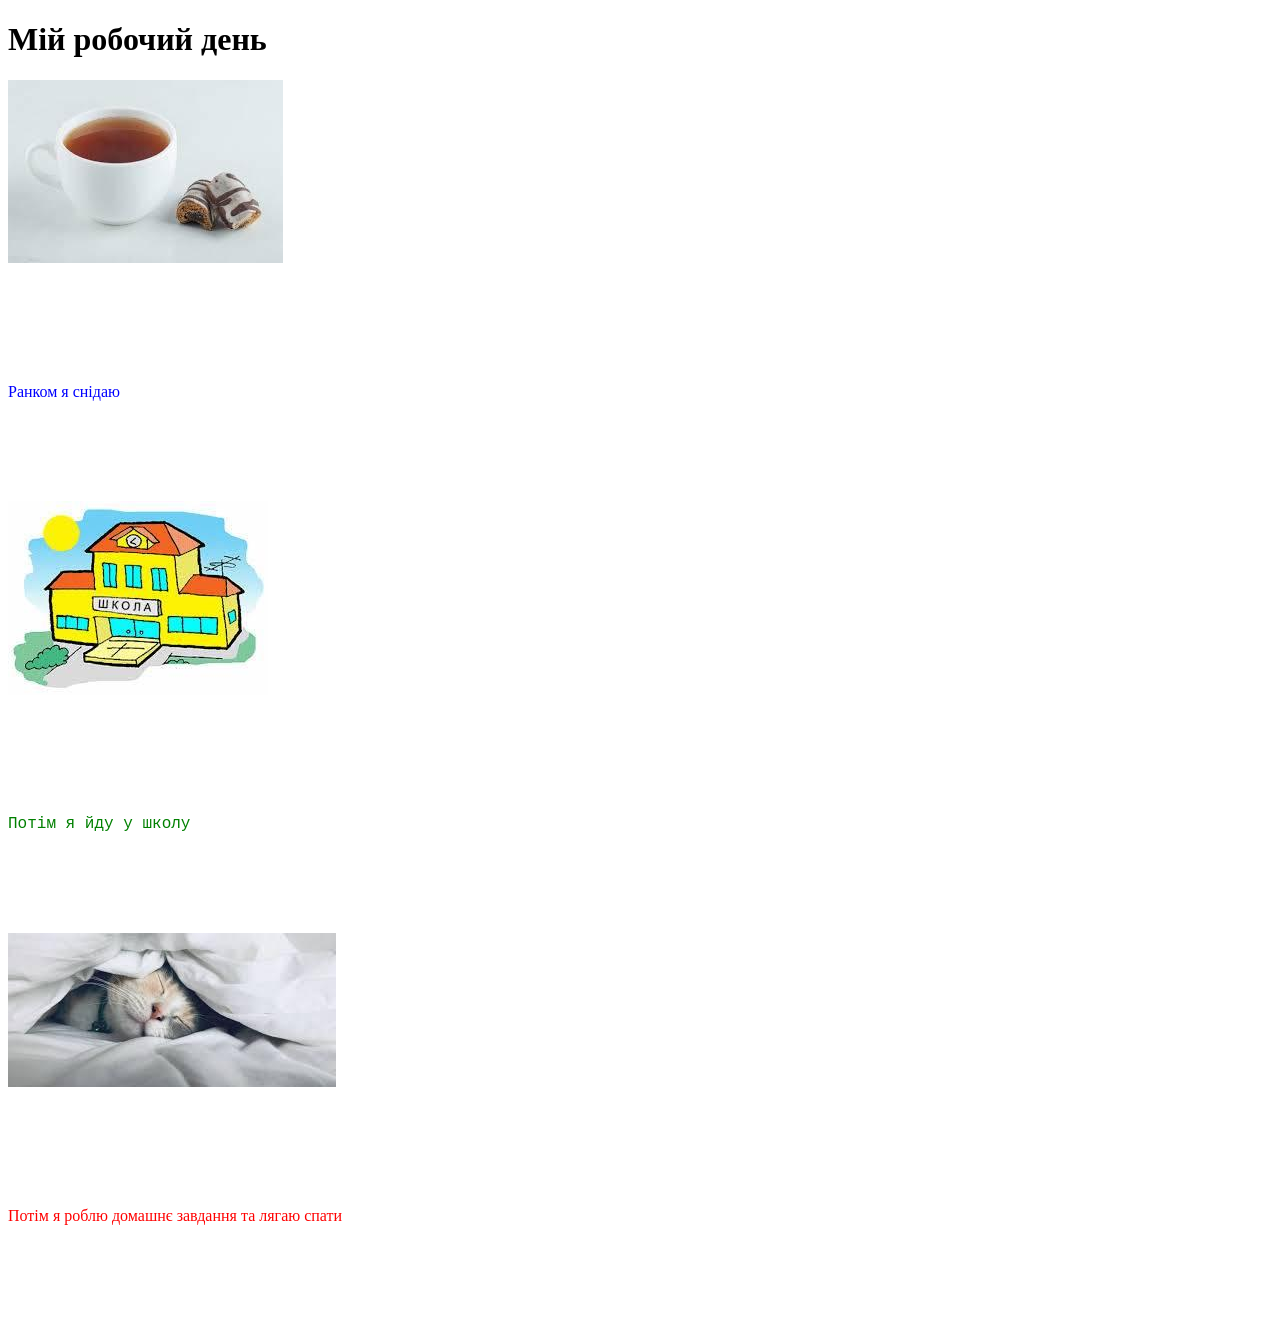
<file: WEB №2/index.html>
<!DOCTYPE html>
<html lang="uk">
<head>
    <meta charset="UTF-8">
    <meta name="viewport" content="width=device-width, initial-scale=1.0">
    <link rel="stylesheet" href="css/style.css">
    <title>Document</title>
</head>
<body>
<h1>Мій робочий день</h1>
<img src="images/1.jpg" alt="Чашка чая с печеньем">
<p class="blue-text">Ранком я снідаю</p>
<img src="images/2.jpg" alt="Школа">
<p class="green-text">Потім я йду у школу</p>
<img src="images/3.jpg" alt="Кіт спить у ліжку">
<p class="red-text">Потім я роблю домашнє завдання та лягаю спати</p>


</body>
</html>
</file>
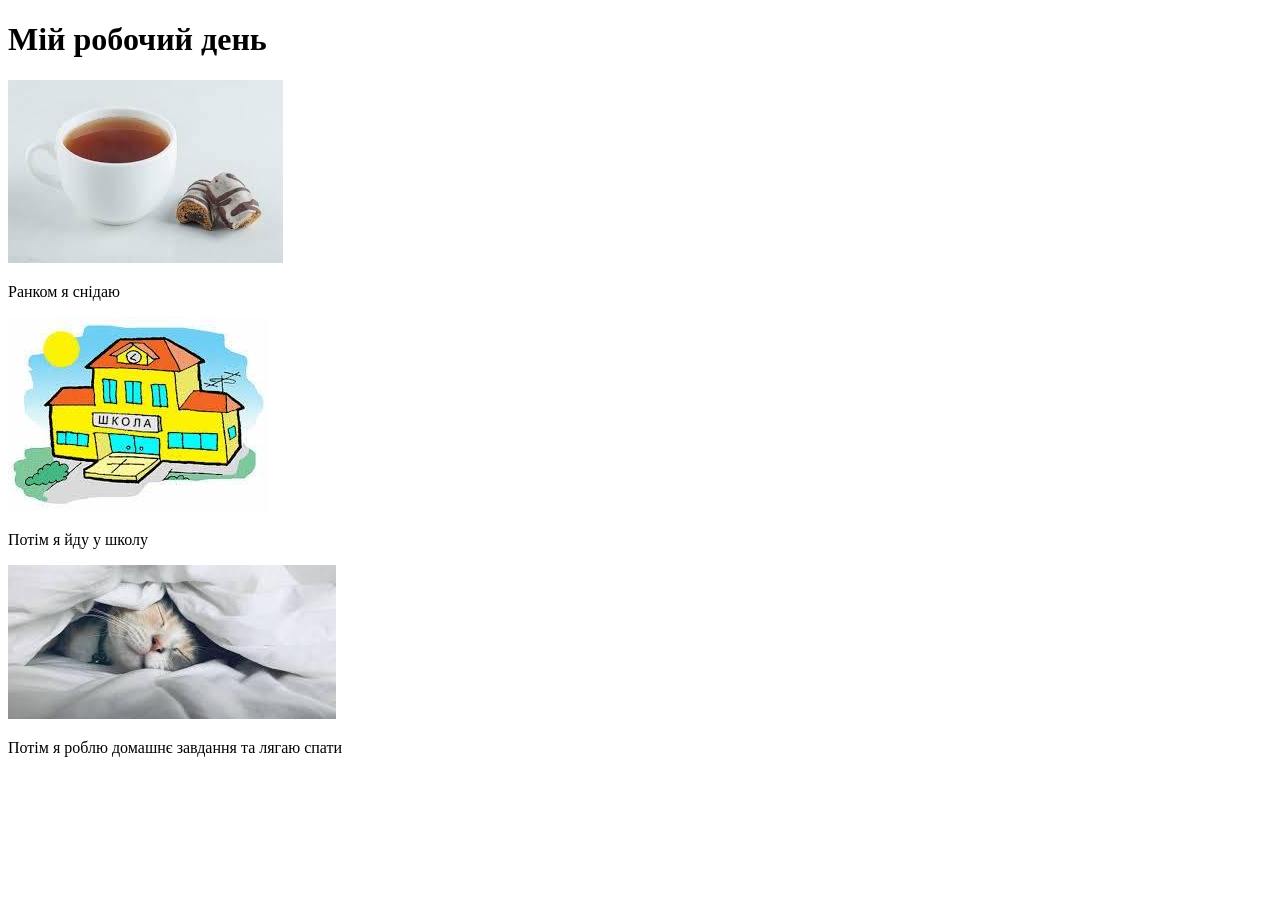
<file: WEB/index.html>
<!DOCTYPE html>
<html lang="uk">
<head>
    <meta charset="UTF-8">
    <meta name="viewport" content="width=device-width, initial-scale=1.0">
    <title>Document</title>
</head>
<body>
    <h1>Мій  робочий день</h1>
<img src="images/1.jpg" alt="Чашка чая с печеньем">
<p>Ранком я снідаю</p>
<img src="images/2.jpg" alt="Школа">
<p>Потім я йду у школу</p>
<img src="images/3.jpg" alt="Кіт спить у ліжку">
<p>Потім я роблю домашнє завдання та лягаю спати</p>


</body>
</html>
</file>
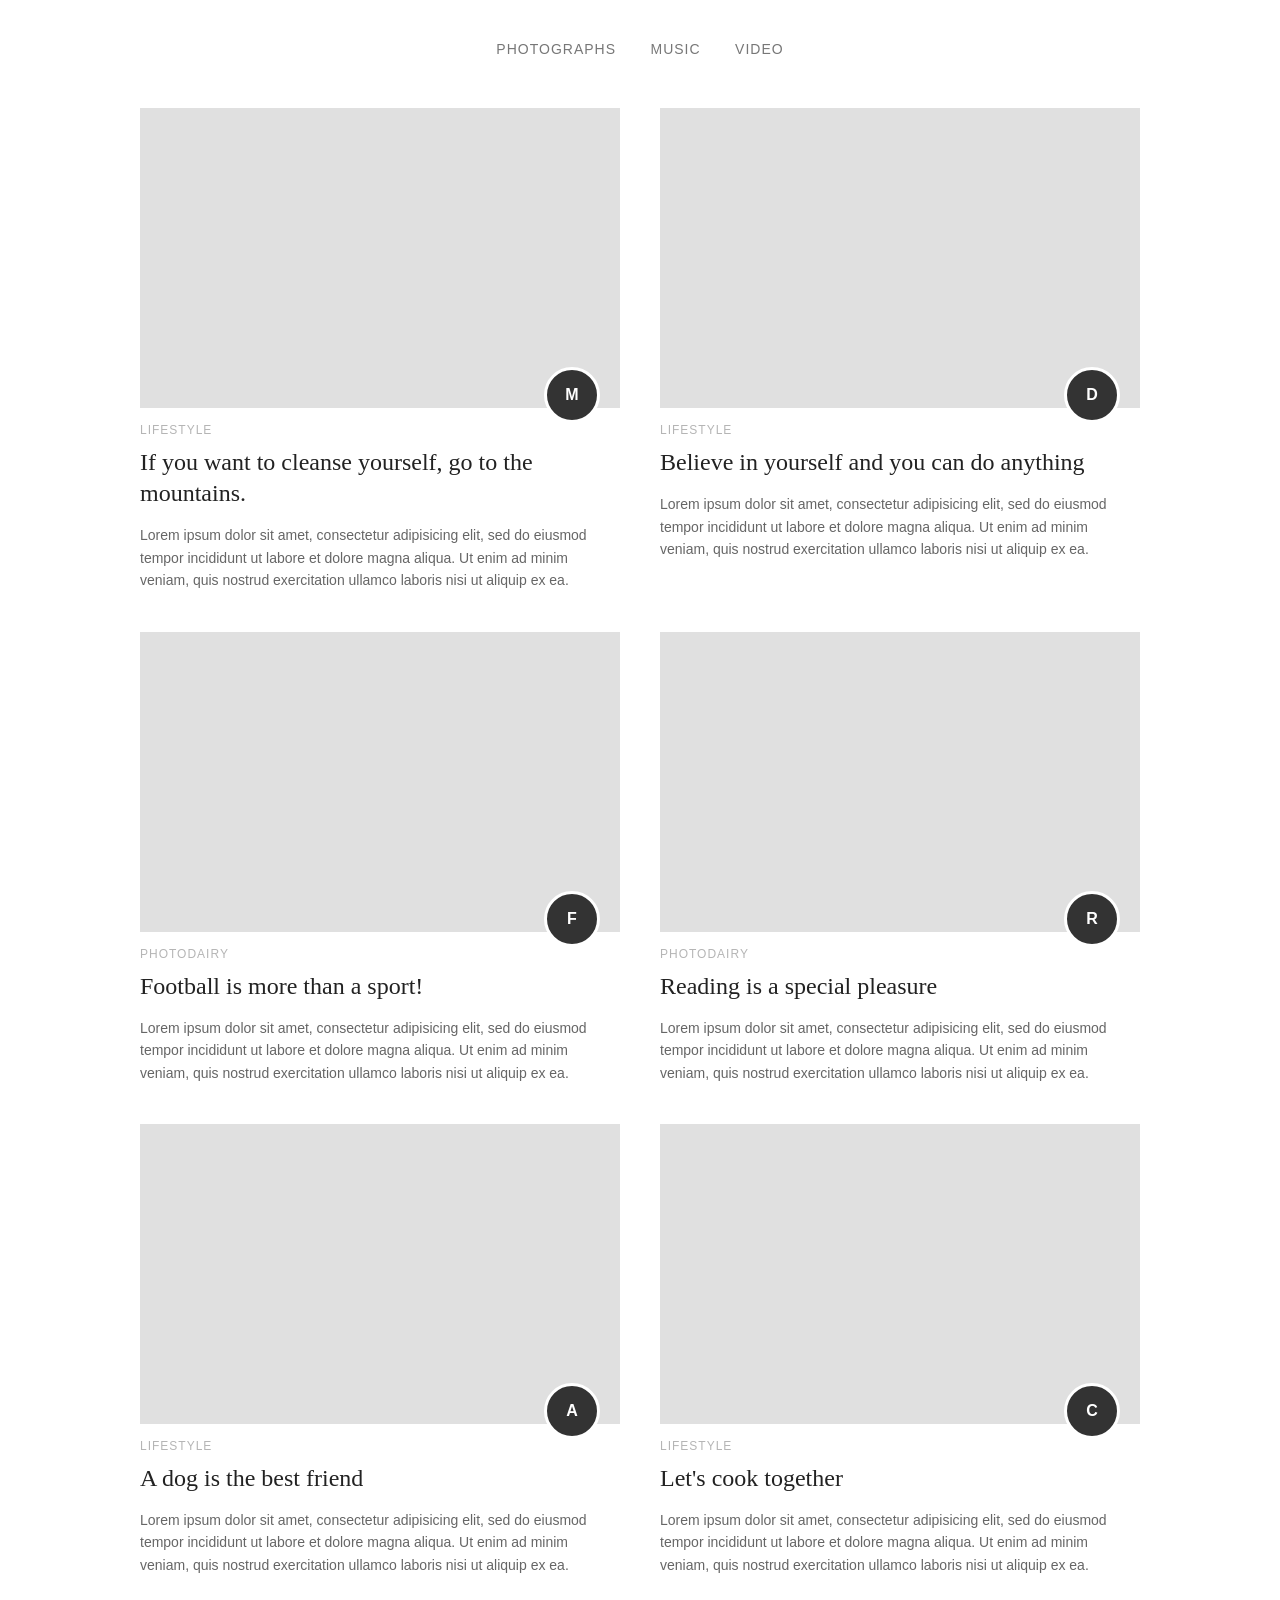
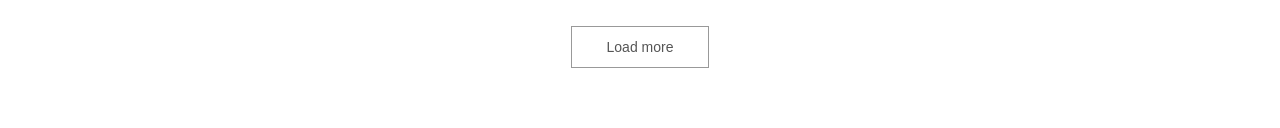
<file: дз13/index.html>
<!DOCTYPE html>
<html lang="uk">
<head>
    <meta charset="UTF-8">
    <title>дз13</title>
    <link rel="stylesheet" href="style.css">
</head>
<body>

    <div class="container">

        <nav>
            <a href="#">Photographs</a>
            <a href="#">Music</a>
            <a href="#">Video</a>
        </nav>

        <div class="grid-container">

            <article class="card">
                <div class="image-box">
                    <div class="avatar-badge">M</div>
                </div>
                <div class="category">Lifestyle</div>
                <h2>If you want to cleanse yourself, go to the mountains.</h2>
                <p>Lorem ipsum dolor sit amet, consectetur adipisicing elit, sed do eiusmod tempor incididunt ut labore et dolore magna aliqua. Ut enim ad minim veniam, quis nostrud exercitation ullamco laboris nisi ut aliquip ex ea.</p>
            </article>

            <article class="card">
                <div class="image-box">
                    <div class="avatar-badge">D</div>
                </div>
                <div class="category">Lifestyle</div>
                <h2>Believe in yourself and you can do anything</h2>
                <p>Lorem ipsum dolor sit amet, consectetur adipisicing elit, sed do eiusmod tempor incididunt ut labore et dolore magna aliqua. Ut enim ad minim veniam, quis nostrud exercitation ullamco laboris nisi ut aliquip ex ea.</p>
            </article>

            <article class="card">
                <div class="image-box">
                    <div class="avatar-badge">F</div>
                </div>
                <div class="category">Photodairy</div>
                <h2>Football is more than a sport!</h2>
                <p>Lorem ipsum dolor sit amet, consectetur adipisicing elit, sed do eiusmod tempor incididunt ut labore et dolore magna aliqua. Ut enim ad minim veniam, quis nostrud exercitation ullamco laboris nisi ut aliquip ex ea.</p>
            </article>

            <article class="card">
                <div class="image-box">
                    <div class="avatar-badge">R</div>
                </div>
                <div class="category">Photodairy</div>
                <h2>Reading is a special pleasure</h2>
                <p>Lorem ipsum dolor sit amet, consectetur adipisicing elit, sed do eiusmod tempor incididunt ut labore et dolore magna aliqua. Ut enim ad minim veniam, quis nostrud exercitation ullamco laboris nisi ut aliquip ex ea.</p>
            </article>

            <article class="card">
                <div class="image-box">
                    <div class="avatar-badge">A</div>
                </div>
                <div class="category">Lifestyle</div>
                <h2>A dog is the best friend</h2>
                <p>Lorem ipsum dolor sit amet, consectetur adipisicing elit, sed do eiusmod tempor incididunt ut labore et dolore magna aliqua. Ut enim ad minim veniam, quis nostrud exercitation ullamco laboris nisi ut aliquip ex ea.</p>
            </article>

            <article class="card">
                <div class="image-box">
                    <div class="avatar-badge">C</div>
                </div>
                <div class="category">Lifestyle</div>
                <h2>Let's cook together</h2>
                <p>Lorem ipsum dolor sit amet, consectetur adipisicing elit, sed do eiusmod tempor incididunt ut labore et dolore magna aliqua. Ut enim ad minim veniam, quis nostrud exercitation ullamco laboris nisi ut aliquip ex ea.</p>
            </article>

        </div>

        <div class="button-wrapper">
            <button type="button" class="load-more-btn">Load more</button>
        </div>

    </div>

</body>
</html>
</file>
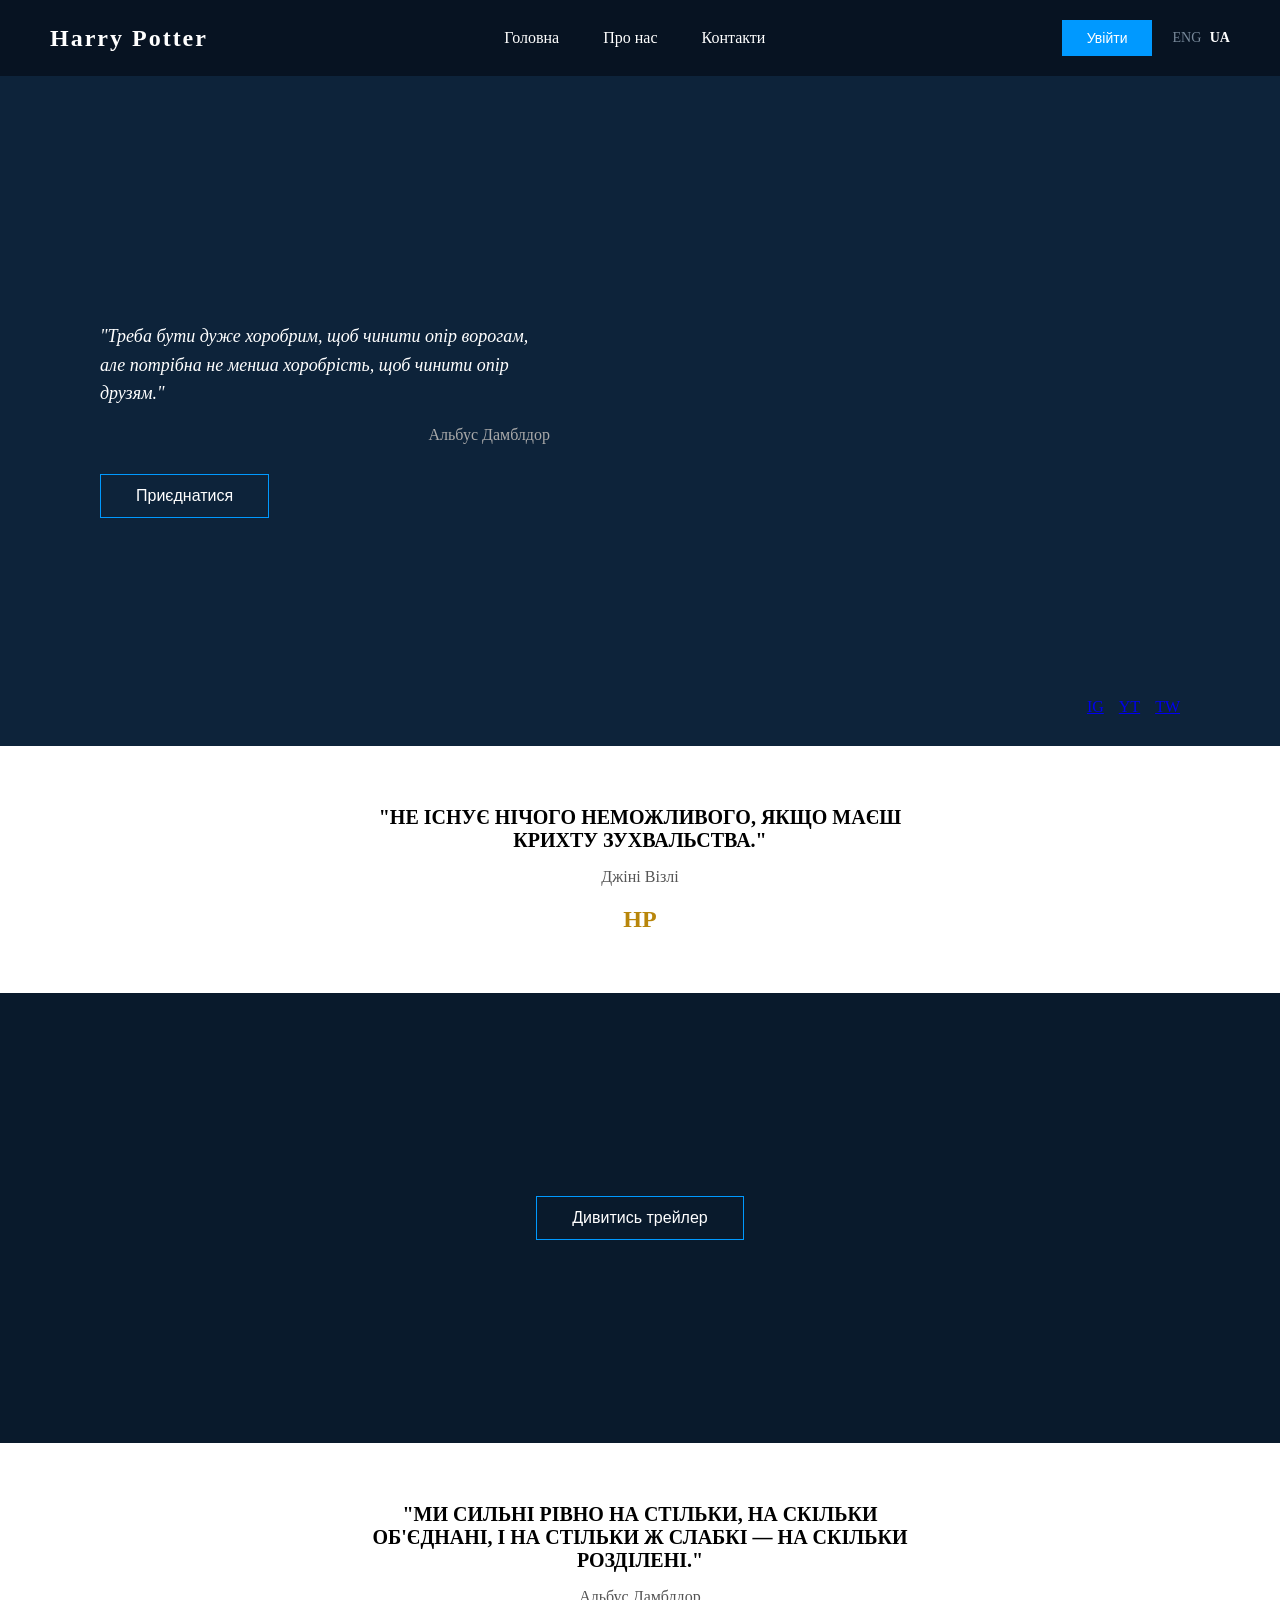
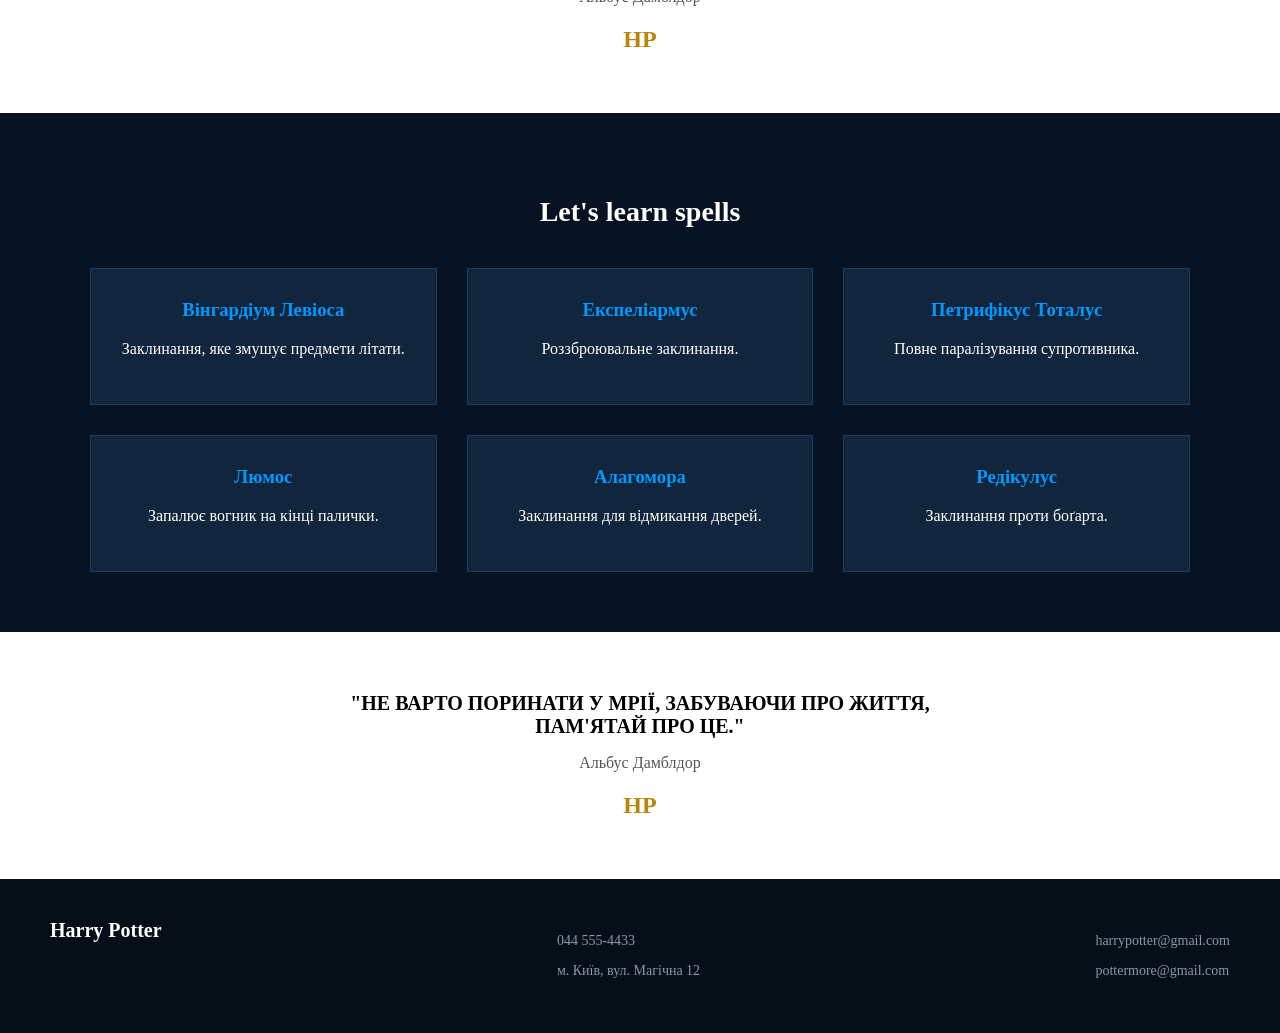
<file: дз14/index.html>
<!DOCTYPE html>
<html lang="uk">
<head>
    <meta charset="UTF-8">
    <title>дз13</title>
    <link rel="stylesheet" href="style.css">
</head>
<body>

    <header class="header">
        <div class="logo">Harry Potter</div>
        <nav class="nav">
            <a href="#">Головна</a>
            <a href="#">Про нас</a>
            <a href="#">Контакти</a>
        </nav>
        <div class="auth-lang">
            <button class="btn-login">Увійти</button>
            <div class="lang-switch">
                <a href="index-en.html" style="color: #778899; text-decoration: none;">ENG</a>
                <span class="active-lang" style="color: #ffffff; margin-left: 5px; font-weight: bold;">UA</span>
            </div>
        </div>
    </header>

    <main>
        <section class="hero-section">
            <div class="hero-content">
                <p class="quote">"Треба бути дуже хоробрим, щоб чинити опір ворогам, але потрібна не менша хоробрість, щоб чинити опір друзям."</p>
                <p class="author">Альбус Дамблдор</p>
                <button class="btn-primary">Приєднатися</button>
            </div>
            <div class="social-icons">
                <a href="#">IG</a>
                <a href="#">YT</a>
                <a href="#">TW</a>
            </div>
        </section>

        <section class="white-section">
            <p class="middle-quote">"НЕ ІСНУЄ НІЧОГО НЕМОЖЛИВОГО, ЯКЩО МАЄШ КРИХТУ ЗУХВАЛЬСТВА."</p>
            <p class="middle-author">Джіні Візлі</p>
            <div class="hp-badge">HP</div>
        </section>

        <section class="banner-section">
            <button class="btn-primary">Дивитись трейлер</button>
        </section>

        <section class="white-section">
            <p class="middle-quote">"МИ СИЛЬНІ РІВНО НА СТІЛЬКИ, НА СКІЛЬКИ ОБ'ЄДНАНІ, І НА СТІЛЬКИ Ж СЛАБКІ — НА СКІЛЬКИ РОЗДІЛЕНІ."</p>
            <p class="middle-author">Альбус Дамблдор</p>
            <div class="hp-badge">HP</div>
        </section>

        <section class="cards-section">
            <h2 class="section-title">Let's learn spells</h2>
            <div class="grid-container">
                <div class="spell-card">
                    <h3>Вінгардіум Левіоса</h3>
                    <p>Заклинання, яке змушує предмети літати.</p>
                </div>
                <div class="spell-card">
                    <h3>Експеліармус</h3>
                    <p>Роззброювальне заклинання.</p>
                </div>
                <div class="spell-card">
                    <h3>Петрифікус Тоталус</h3>
                    <p>Повне паралізування супротивника.</p>
                </div>
                <div class="spell-card">
                    <h3>Люмос</h3>
                    <p>Запалює вогник на кінці палички.</p>
                </div>
                <div class="spell-card">
                    <h3>Алагомора</h3>
                    <p>Заклинання для відмикання дверей.</p>
                </div>
                <div class="spell-card">
                    <h3>Редікулус</h3>
                    <p>Заклинання проти боґарта.</p>
                </div>
            </div>
        </section>

        <section class="white-section">
            <p class="middle-quote">"НЕ ВАРТО ПОРИНАТИ У МРІЇ, ЗАБУВАЮЧИ ПРО ЖИТТЯ, ПАМ'ЯТАЙ ПРО ЦЕ."</p>
            <p class="middle-author">Альбус Дамблдор</p>
            <div class="hp-badge">HP</div>
        </section>
    </main>

    <footer class="footer">
        <div class="footer-logo">Harry Potter</div>
        <div class="footer-info">
            <p>044 555-4433</p>
            <p>м. Київ, вул. Магічна 12</p>
        </div>
        <div class="footer-emails">
            <p>harrypotter@gmail.com</p>
            <p>pottermore@gmail.com</p>
        </div>
    </footer>

</body>
</html>
</file>
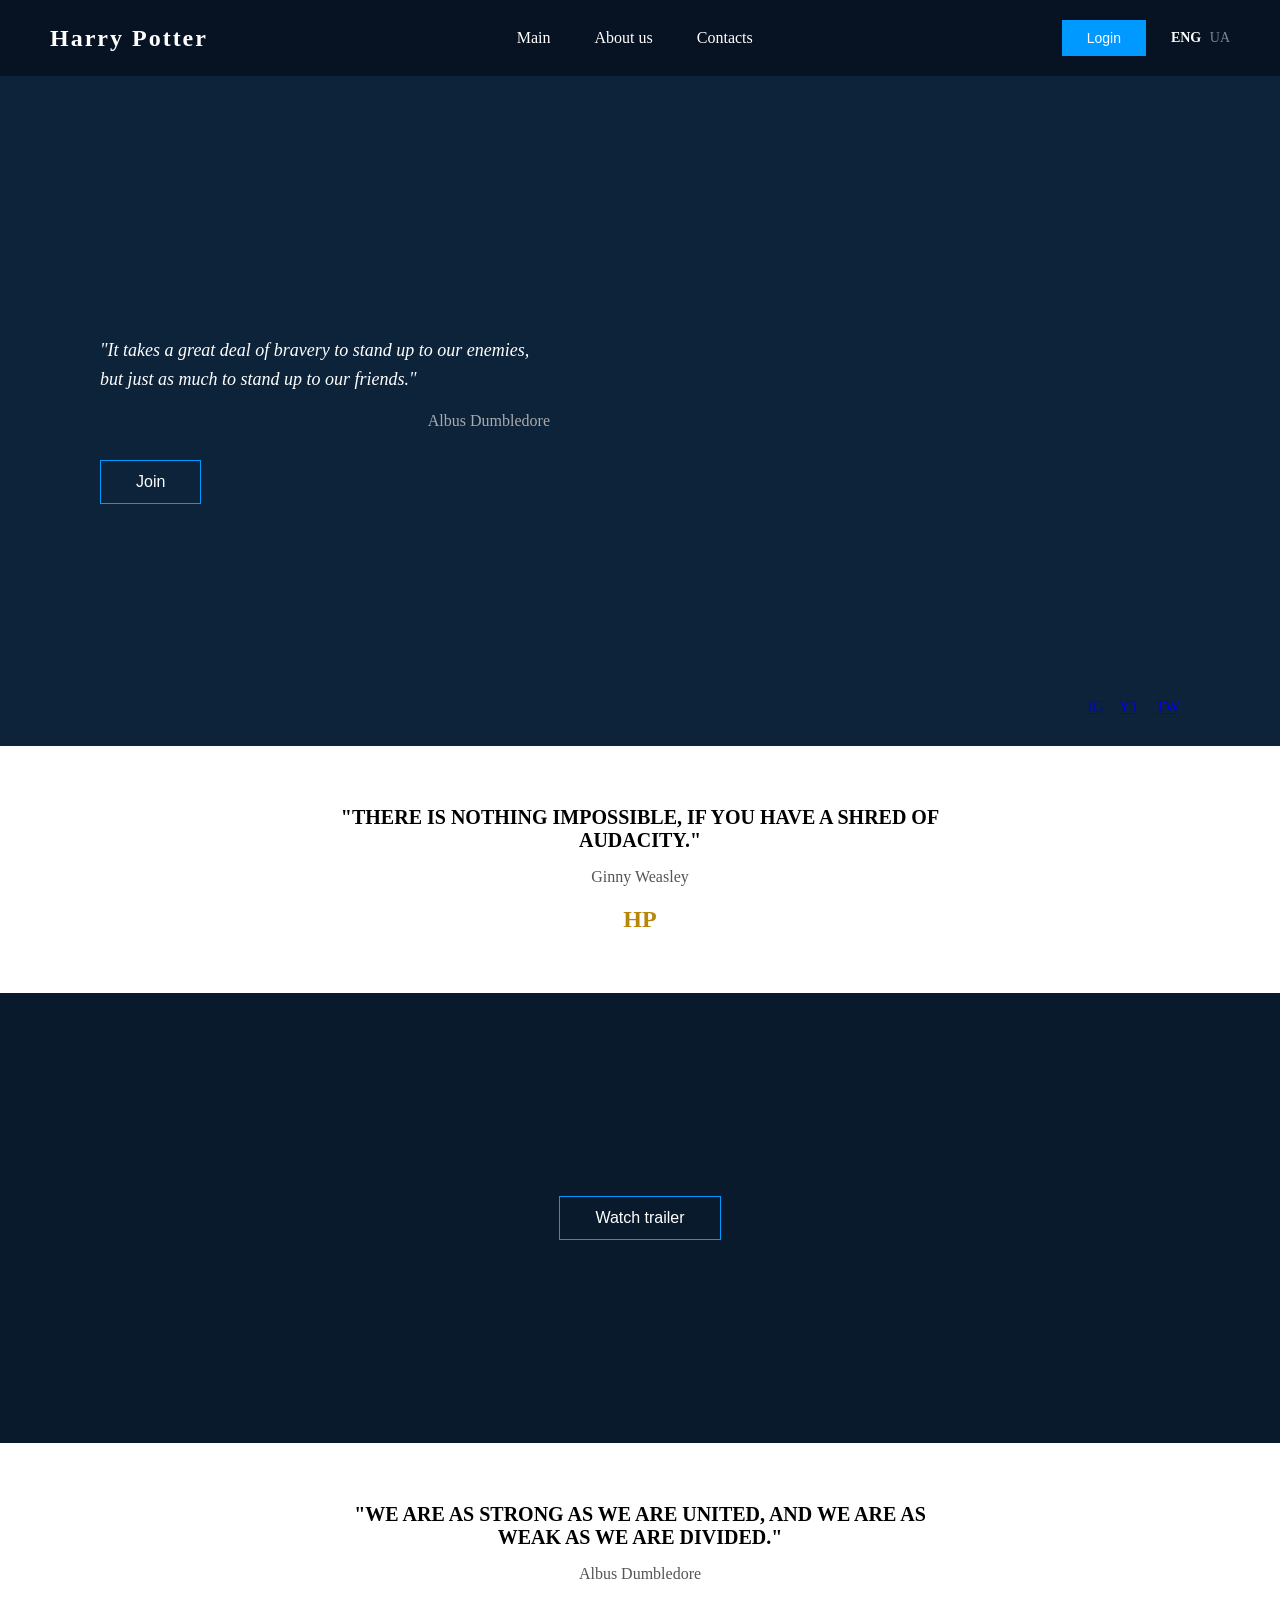
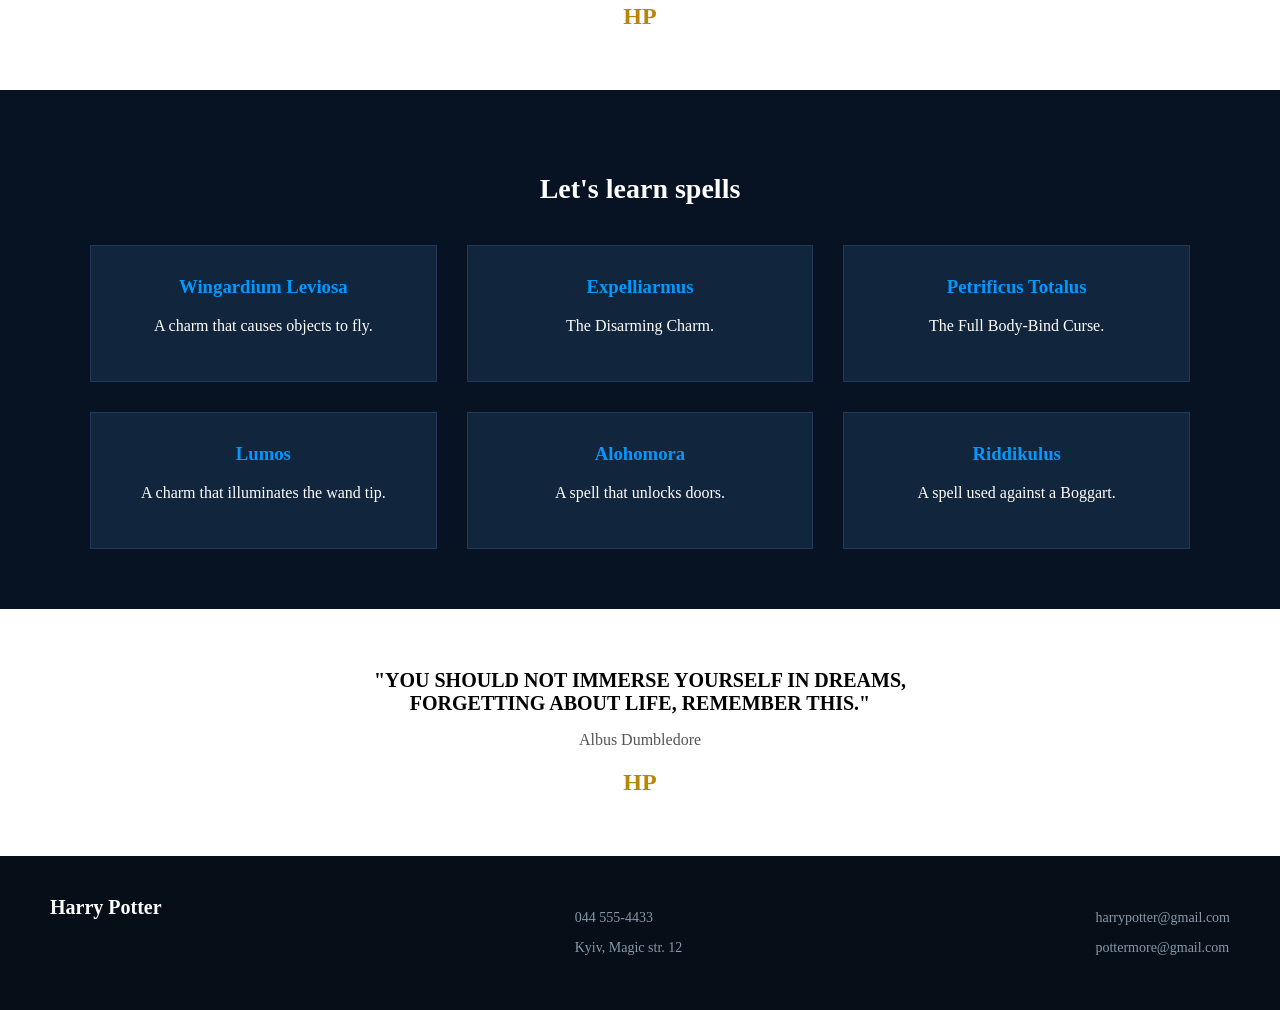
<file: дз14/index-en.html>
<!DOCTYPE html>
<html lang="en">
<head>
    <meta charset="UTF-8">
    <title>дз13</title>
    <link rel="stylesheet" href="style.css">
</head>
<body>

    <header class="header">
        <div class="logo">Harry Potter</div>
        <nav class="nav">
            <a href="#">Main</a>
            <a href="#">About us</a>
            <a href="#">Contacts</a>
        </nav>
        <div class="auth-lang">
            <button class="btn-login">Login</button>
            <div class="lang-switch">
                <span class="active-lang" style="color: #ffffff; font-weight: bold;">ENG</span>
                <a href="index.html" style="color: #778899; text-decoration: none; margin-left: 5px;">UA</a>
            </div>
        </div>
    </header>

    <main>
        <section class="hero-section">
            <div class="hero-content">
                <p class="quote">"It takes a great deal of bravery to stand up to our enemies, but just as much to stand up to our friends."</p>
                <p class="author">Albus Dumbledore</p>
                <button class="btn-primary">Join</button>
            </div>
            <div class="social-icons">
                <a href="#">IG</a>
                <a href="#">YT</a>
                <a href="#">TW</a>
            </div>
        </section>

        <section class="white-section">
            <p class="middle-quote">"THERE IS NOTHING IMPOSSIBLE, IF YOU HAVE A SHRED OF AUDACITY."</p>
            <p class="middle-author">Ginny Weasley</p>
            <div class="hp-badge">HP</div>
        </section>

        <section class="banner-section">
            <button class="btn-primary">Watch trailer</button>
        </section>

        <section class="white-section">
            <p class="middle-quote">"WE ARE AS STRONG AS WE ARE UNITED, AND WE ARE AS WEAK AS WE ARE DIVIDED."</p>
            <p class="middle-author">Albus Dumbledore</p>
            <div class="hp-badge">HP</div>
        </section>

        <section class="cards-section">
            <h2 class="section-title">Let's learn spells</h2>
            <div class="grid-container">
                <div class="spell-card">
                    <h3>Wingardium Leviosa</h3>
                    <p>A charm that causes objects to fly.</p>
                </div>
                <div class="spell-card">
                    <h3>Expelliarmus</h3>
                    <p>The Disarming Charm.</p>
                </div>
                <div class="spell-card">
                    <h3>Petrificus Totalus</h3>
                    <p>The Full Body-Bind Curse.</p>
                </div>
                <div class="spell-card">
                    <h3>Lumos</h3>
                    <p>A charm that illuminates the wand tip.</p>
                </div>
                <div class="spell-card">
                    <h3>Alohomora</h3>
                    <p>A spell that unlocks doors.</p>
                </div>
                <div class="spell-card">
                    <h3>Riddikulus</h3>
                    <p>A spell used against a Boggart.</p>
                </div>
            </div>
        </section>

        <section class="white-section">
            <p class="middle-quote">"YOU SHOULD NOT IMMERSE YOURSELF IN DREAMS, FORGETTING ABOUT LIFE, REMEMBER THIS."</p>
            <p class="middle-author">Albus Dumbledore</p>
            <div class="hp-badge">HP</div>
        </section>
    </main>

    <footer class="footer">
        <div class="footer-logo">Harry Potter</div>
        <div class="footer-info">
            <p>044 555-4433</p>
            <p>Kyiv, Magic str. 12</p>
        </div>
        <div class="footer-emails">
            <p>harrypotter@gmail.com</p>
            <p>pottermore@gmail.com</p>
        </div>
    </footer>

</body>
</html>
</file>
<file: WEB №2/css/style.css>
img {
    margin-bottom: 100px;
}
p {
    margin-bottom: 100px;
}
.blue-text {
    color: blue;
}
.green-text {
    color: green;
    font-family: 'Courier New', Courier, monospace;
}

.red-text {
    color: red;
}
</file>
<file: дз13/style.css>
body {
    font-family: Arial, sans-serif;
    background-color: #ffffff;
    margin: 0;
    padding: 0;
}

.container {
    max-width: 1000px;
    margin: 0 auto;
    padding: 20px;
}

nav {
    text-align: center;
    margin-bottom: 50px;
    padding-top: 20px;
}
nav a {
    text-decoration: none;
    color: #777777;
    margin: 0 15px;
    font-size: 14px;
    text-transform: uppercase;
    letter-spacing: 1px;
}
nav a:hover {
    color: #000000;
}

.grid-container {
    display: grid;
    grid-template-columns: 1fr 1fr;
    gap: 40px;
    margin-bottom: 50px;
}

.card {
    background-color: #ffffff;
}

.image-box {
    position: relative;
    width: 100%;
    height: 300px;
    background-color: #e0e0e0;
    margin-bottom: 15px;
}

.image-box img {
    width: 100%;
    height: 100%;
    object-fit: cover;
}

.avatar-badge {
    position: absolute;
    bottom: -15px;
    right: 20px;
    width: 50px;
    height: 50px;
    background-color: #333333;
    color: white;
    border-radius: 50%;
    text-align: center;
    line-height: 50px;
    font-weight: bold;
    border: 3px solid #ffffff;
}

.category {
    color: #b5b5b5;
    font-size: 12px;
    text-transform: uppercase;
    margin: 10px 0;
    letter-spacing: 1px;
}

.card h2 {
    font-family: "Times New Roman", Georgia, serif;
    font-size: 24px;
    color: #222222;
    margin: 5px 0 15px 0;
    font-weight: normal;
    line-height: 1.3;
}

.card p {
    color: #666666;
    font-size: 14px;
    line-height: 1.6;
    margin: 0;
}

.button-wrapper {
    text-align: center;
    margin-top: 40px;
    margin-bottom: 40px;
}

.load-more-btn {
    background-color: transparent;
    border: 1px solid #999999;
    color: #555555;
    padding: 12px 35px;
    font-size: 14px;
    cursor: pointer;
    transition: 0.3s;
}

.load-more-btn:hover {
    border-color: #000000;
    color: #000000;
    background-color: #f9f9f9;
}
</file>
<file: дз14/style.css>
body {
    font-family: 'Times New Roman', Times, serif;
    background-color: #0b1c2e;
    color: #ffffff;
    margin: 0;
    padding: 0;
}

.header {
    display: flex;
    justify-content: space-between;
    align-items: center;
    padding: 20px 50px;
    background-color: #071322;
}

.logo {
    font-size: 24px;
    font-weight: bold;
    letter-spacing: 2px;
}

.nav a {
    color: #ffffff;
    text-decoration: none;
    margin: 0 20px;
    font-size: 16px;
}

.auth-lang {
    display: flex;
    align-items: center;
    gap: 20px;
}

.btn-login {
    background-color: #0099ff;
    color: white;
    border: none;
    padding: 10px 25px;
    font-size: 14px;
    cursor: pointer;
}

.lang-switch {
    font-size: 14px;
    color: #778899;
}

.active-lang {
    color: #ffffff;
    font-weight: bold;
    margin-left: 5px;
}

.hero-section {
    background-color: #0d233a;
    height: 550px;
    padding: 60px 100px;
    display: flex;
    flex-direction: column;
    justify-content: center;
    position: relative;
}

.hero-content {
    max-width: 450px;
}

.quote {
    font-style: italic;
    font-size: 18px;
    line-height: 1.6;
}

.author {
    text-align: right;
    margin-top: 10px;
    margin-bottom: 30px;
    color: #aaaaaa;
}

.btn-primary {
    background-color: transparent;
    border: 1px solid #0099ff;
    color: white;
    padding: 12px 35px;
    font-size: 16px;
    cursor: pointer;
}

.social-icons {
    position: absolute;
    bottom: 30px;
    right: 100px;
    display: flex;
    gap: 15px;
}

.white-section {
    background-color: #ffffff;
    color: #000000;
    text-align: center;
    padding: 60px 20px;
}

.middle-quote {
    font-size: 20px;
    font-weight: bold;
    max-width: 600px;
    margin: 0 auto 10px auto;
}

.middle-author {
    color: #555555;
    margin-bottom: 20px;
}

.hp-badge {
    font-weight: bold;
    color: #b8860b;
    font-size: 24px;
}

.banner-section {
    background-color: #091a2c;
    height: 450px;
    display: flex;
    justify-content: center;
    align-items: center;
}

.cards-section {
    padding: 60px 50px;
    background-color: #071322;
}

.section-title {
    text-align: center;
    margin-bottom: 40px;
    font-size: 28px;
}

.grid-container {
    display: grid;
    grid-template-columns: repeat(3, 1fr);
    gap: 30px;
    max-width: 1100px;
    margin: 0 auto;
}

.spell-card {
    background-color: #11253d;
    padding: 30px;
    text-align: center;
    border: 1px solid #223a59;
}

.spell-card h3 {
    margin-top: 0;
    color: #0099ff;
}

.footer {
    display: flex;
    justify-content: space-between;
    background-color: #060e18;
    padding: 40px 50px;
    font-size: 14px;
    color: #8899aa;
}

.footer-logo {
    color: white;
    font-size: 20px;
    font-weight: bold;
}
</file>
